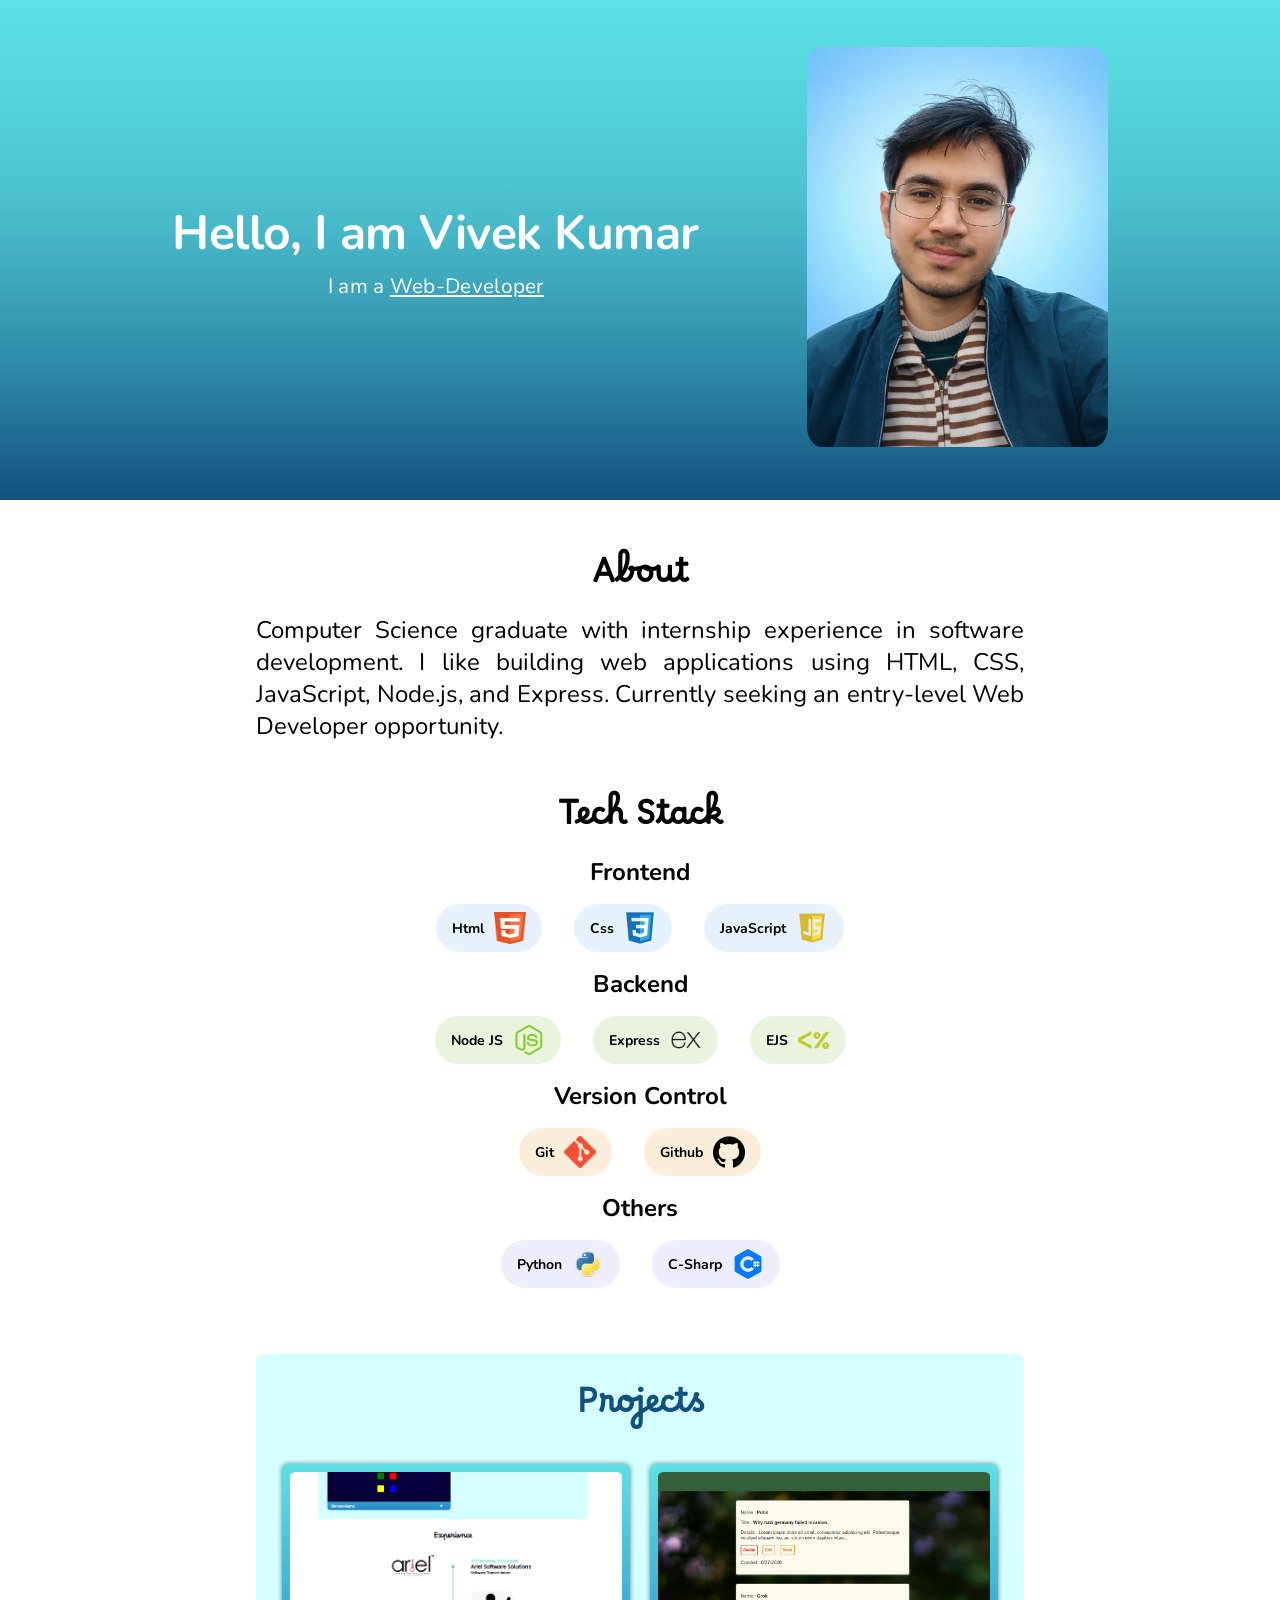
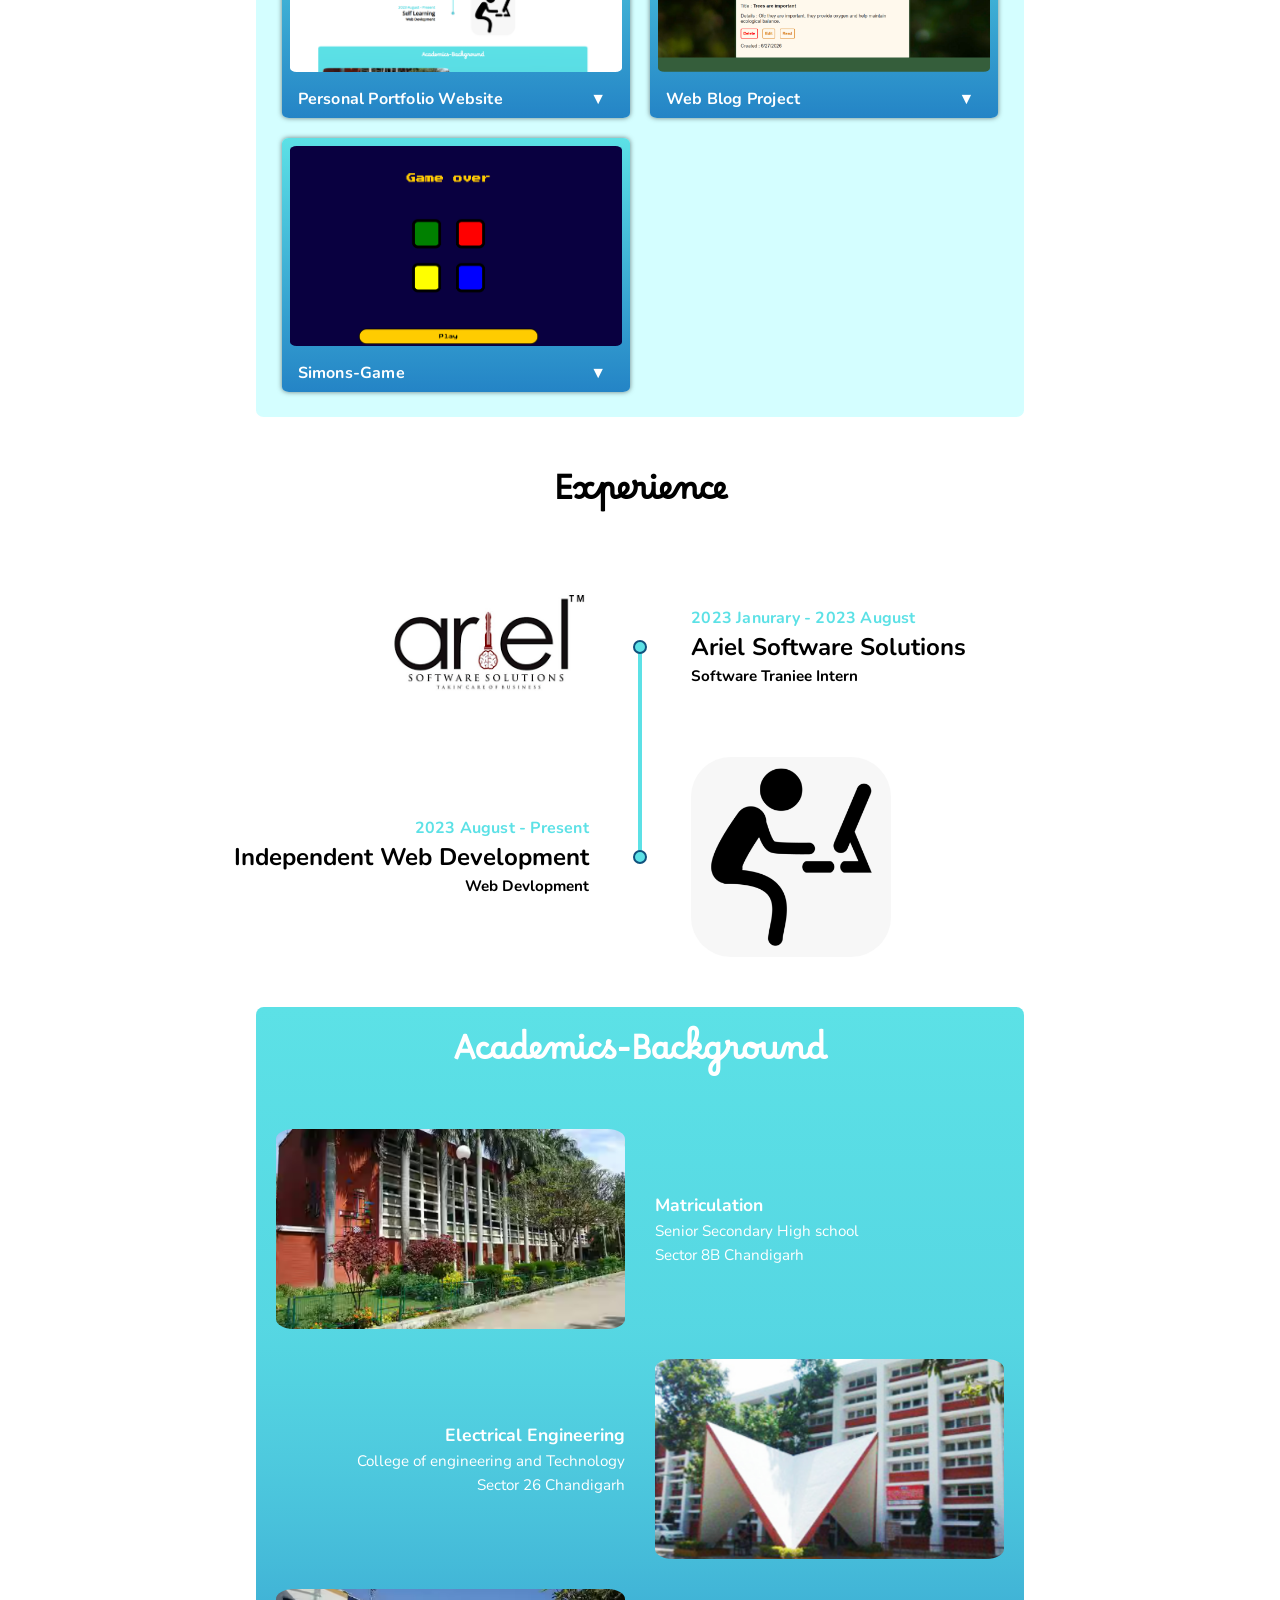
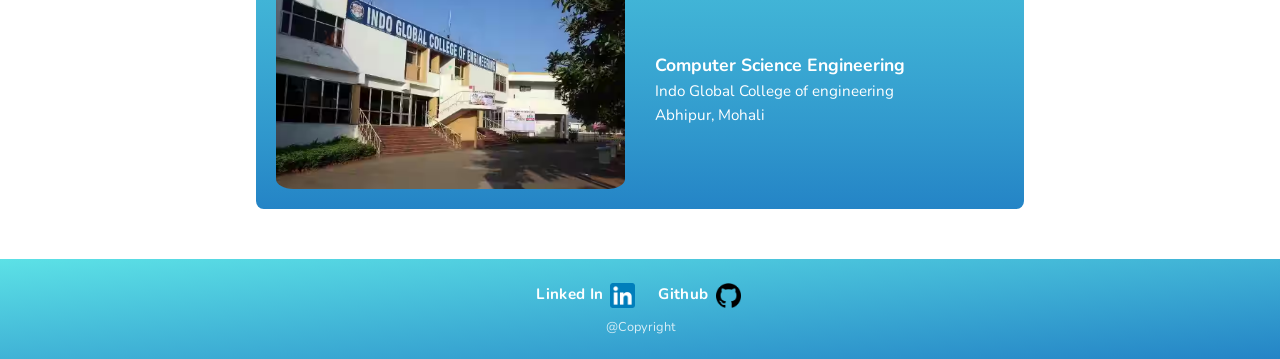
<file: index.html>
<!DOCTYPE html>
<html lang="en">

<head>
    <meta charset="UTF-8">
    <meta name="viewport" content="width=device-width, initial-scale=1.0">
    <meta name="description" content="Vivek Kumar - Web Developer Portfolio" />
    <link rel="preconnect" href="https://fonts.googleapis.com">
    <link rel="preconnect" href="https://fonts.gstatic.com" crossorigin>
    <link href="https://fonts.googleapis.com/css2?family=Caveat&display=swap" rel="stylesheet">
    <link href="https://fonts.googleapis.com/css2?family=Borel&display=swap" rel="stylesheet">
    <link href="https://fonts.googleapis.com/css2?family=Nunito:wght@400;600;700&display=swap" rel="stylesheet">
    <link rel="stylesheet" href="./main.css">
    <title>Vivek Kumar's Portfolio</title>
</head>

<body>
    <div class="header">
        <div>
            <h1>Hello, I am Vivek Kumar</h1>
            <h2>I am a <span class="underline">Web-Developer</span></h2>
        </div>
        <div>
            <img class="profile-picture" src="./Assets/Images/profile-photo.png" alt="Picture of Vivek Kumar" />
        </div>
    </div>
    <section></section>
    <div class="about-section">
        <div class="objective">
            <h1 class="font-family-borel">About</h1>
            <p>
                Computer Science graduate with internship experience in software development. I like building web applications using HTML, CSS, JavaScript, Node.js, and Express. Currently seeking an entry-level Web Developer opportunity.
            </p>
        </div>
        <section></section>
        <div class="skills-box">
        <h1 class="font-family-borel">Tech Stack</h1>
        <h2>Frontend</h2>
        <div class="skills-category">
            <div class="skill-card frontend-card">
            <span class="bold">Html</span>
            <img class="language-logo" src="./Assets/Logo/html-logo.png" alt="Html icon" />
        </div>
        <div class="skill-card frontend-card">
            <span class="bold">Css</span>
            <img class="language-logo" src="./Assets/Logo/css-logo.png" alt="CSS icon" />
        </div>
        <div class="skill-card frontend-card">
            <span class="bold">JavaScript</span>
            <img class="language-logo" src="./Assets/Logo/js-logo.png" alt="JavaScript icon" />
        </div>
        </div>
        <h2>Backend</h2>
        <div class="skills-category">
            <div class="skill-card backend-card">
            <span class="bold">Node JS</span>
            <img class="language-logo" src="./Assets/Logo/nodejs-logo.png" alt="Node JS icon" />
        </div>
        <div class="skill-card backend-card">
            <span class="bold">Express</span>
            <img class="language-logo" src="./Assets/Logo/expressjs-logo.png" alt="Express icon" />
        </div>
        <div class="skill-card backend-card">
            <span class="bold">EJS</span>
            <img class="language-logo" src="./Assets/Logo/ejs-logo.png" alt="EJS icon" />
        </div>
        </div>
        <h2>Version Control</h2>
        <div class="skills-category">
            <div class="skill-card version-control-card">
            <span class="bold">Git</span>
            <img class="language-logo" src="./Assets/Logo/git-logo.png" alt="Git icon" />
        </div>
        <div class="skill-card version-control-card">
            <span class="bold">Github</span>
            <img class="language-logo" src="./Assets/Logo/github-logo.png" alt="Github icon" />
        </div>
        </div>
        <h2>Others</h2>
        <div class="skills-category">
            <div class="skill-card others-card">
            <span class="bold">Python</span>
            <img class="language-logo" src="./Assets/Logo/python-logo.png" alt="Python icon" />
        </div>
        <div class="skill-card others-card">
            <span class="bold">C-Sharp</span>
            <img class="language-logo" src="./Assets/Logo/csharp-logo.png" alt="C-Sharp icon" />
        </div>
        </div>
    </div>
    </div>
    <section></section>
    <div class="projects-container">
        <h1 class="projects-heading font-family-borel">Projects</h1>
        <div class="accordion-card">
            <div class="accordion-image"> <img src="./Assets/Images/project-one.png" alt="Image of portfolio website"></div> 
            <div class="accordion-heading">
                <p>Personal Portfolio Website</p>
                <div class="accordion-button rotate-down">▼</div>
            </div>
            <div class="accordion-details accordion-details-hide">
                <div class="accordion-details-inner">
                    <div class="project-description">
                        <p>Responsive portfolio website built using HTML, CSS, and JavaScript to showcase my projects, technical skills, and background.</p>
                    </div>
                    <div class="project-languages-section">
                        <p>Languages</p>
                        <div class="language-tag html">Html</div>
                        <div class="language-tag css">CSS</div>
                        <div class="language-tag javascript">Javascript</div>
                    </div>
                </div>
            </div>
        </div>
        <div class="accordion-card">
            <div class="accordion-image"> <img src="./Assets/Images/project-webblog.png" alt="Image of web-blog website"></div> 
            <div class="accordion-heading">
                <p>Web Blog Project</p>
                <div class="accordion-button rotate-down">▼</div>
            </div>
            <div class="accordion-details accordion-details-hide">
                <div class="accordion-details-inner">
                    <div class="project-description">
                        <p>
                            Developed a blog application using Node.js and Express with Create, Read, Update, and Delete (CRUD) functionality without a database.
                            <a href="https://vivekkumar-connect-web-blog.onrender.com/">
                                <svg class="link-logo" xmlns="http://www.w3.org/2000/svg" viewBox="0 0 24 24" fill="currentColor">
                                    <path fill-rule="evenodd" d="M19.902 4.098a3.75 3.75 0 0 0-5.304 0l-4.5 4.5a3.75 3.75 0 0 0 1.035 6.037.75.75 0 0 1-.646 1.353 5.25 5.25 0 0 1-1.449-8.45l4.5-4.5a5.25 5.25 0 1 1 7.424 7.424l-1.757 1.757a.75.75 0 1 1-1.06-1.06l1.757-1.757a3.75 3.75 0 0 0 0-5.304Zm-7.389 4.267a.75.75 0 0 1 1-.353 5.25 5.25 0 0 1 1.449 8.45l-4.5 4.5a5.25 5.25 0 1 1-7.424-7.424l1.757-1.757a.75.75 0 1 1 1.06 1.06l-1.757 1.757a3.75 3.75 0 1 0 5.304 5.304l4.5-4.5a3.75 3.75 0 0 0-1.035-6.037.75.75 0 0 1-.354-1Z" clip-rule="evenodd" />
                                </svg>
                            </a>
                        </p>
                    </div>
                    <div class="project-languages-section">
                        <p>Frame Work</p>
                        <div class="language-tag framework">Node Js</div>
                        <div class="language-tag framework">Express</div>
                    </div>
                    <div class="project-languages-section">
                        <p>Languages</p>
                        <div class="language-tag html">Html</div>
                        <div class="language-tag css">CSS</div>
                        <div class="language-tag javascript">Javascript</div>
                    </div>
                </div>
            </div>
        </div>
        <!-- <div class="accordion-card">
            <div class="accordion-image"> <img src="./Assets/Images/project-two.png"></div> 
            <div class="accordion-heading">
                <p>Dice Rolling Game </p>
                <div class="accordion-button rotate-down">▼</div>
            </div>
            <div class="accordion-details accordion-details-hide">
                <div class="accordion-details-inner">
                    <div class="project-description">
                        <p>
                            Game to show about my html, css and javascript understanding by using dynamic dice circles
                            <a href="https://vivekkumar-connect.github.io/Dice-Rolling/">
                                <svg class="link-logo" xmlns="http://www.w3.org/2000/svg" viewBox="0 0 24 24" fill="currentColor">
                                    <path fill-rule="evenodd" d="M19.902 4.098a3.75 3.75 0 0 0-5.304 0l-4.5 4.5a3.75 3.75 0 0 0 1.035 6.037.75.75 0 0 1-.646 1.353 5.25 5.25 0 0 1-1.449-8.45l4.5-4.5a5.25 5.25 0 1 1 7.424 7.424l-1.757 1.757a.75.75 0 1 1-1.06-1.06l1.757-1.757a3.75 3.75 0 0 0 0-5.304Zm-7.389 4.267a.75.75 0 0 1 1-.353 5.25 5.25 0 0 1 1.449 8.45l-4.5 4.5a5.25 5.25 0 1 1-7.424-7.424l1.757-1.757a.75.75 0 1 1 1.06 1.06l-1.757 1.757a3.75 3.75 0 1 0 5.304 5.304l4.5-4.5a3.75 3.75 0 0 0-1.035-6.037.75.75 0 0 1-.354-1Z" clip-rule="evenodd" />
                                </svg>
                            </a>
                        </p>
                    </div>
                    <div class="project-languages-section">
                        <p>Languages -</p>
                        <div class="language-tag html">Html</div>
                        <div class="language-tag css">CSS</div>
                        <div class="language-tag javascript">Javascript</div>
                    </div>
                </div>
            </div>
        </div> -->
        <div class="accordion-card">
            <div class="accordion-image"> <img src="./Assets/Images/project-three.png" alt="Image of Simons-Game website"></div> 
            <div class="accordion-heading">
                <p>Simons-Game</p> 
                <div class="accordion-button rotate-down">▼</div>
            </div>
            <div class="accordion-details accordion-details-hide">
                <div class="accordion-details-inner">
                    <div class="project-description">
                        <p> 
                            Implemented the classic Simon memory game using jQuery, event handling, animations, and sound effects.
                            <a href="https://vivekkumar-connect.github.io/Simons-Game/">
                            <svg class="link-logo" xmlns="http://www.w3.org/2000/svg" viewBox="0 0 24 24" fill="currentColor">
                                <path fill-rule="evenodd" d="M19.902 4.098a3.75 3.75 0 0 0-5.304 0l-4.5 4.5a3.75 3.75 0 0 0 1.035 6.037.75.75 0 0 1-.646 1.353 5.25 5.25 0 0 1-1.449-8.45l4.5-4.5a5.25 5.25 0 1 1 7.424 7.424l-1.757 1.757a.75.75 0 1 1-1.06-1.06l1.757-1.757a3.75 3.75 0 0 0 0-5.304Zm-7.389 4.267a.75.75 0 0 1 1-.353 5.25 5.25 0 0 1 1.449 8.45l-4.5 4.5a5.25 5.25 0 1 1-7.424-7.424l1.757-1.757a.75.75 0 1 1 1.06 1.06l-1.757 1.757a3.75 3.75 0 1 0 5.304 5.304l4.5-4.5a3.75 3.75 0 0 0-1.035-6.037.75.75 0 0 1-.354-1Z" clip-rule="evenodd" />
                            </svg>
                            </a>
                        </p>
                        
                    </div>
                    <div class="project-languages-section">
                        <p>Languages -</p>
                        <div class="language-tag html">Html</div>
                        <div class="language-tag css">CSS</div>
                        <div class="language-tag javascript">JQuery</div>
                    </div>
                </div>
            </div>
        </div>
    </div>
    <section></section>
    <div class="experience">
        <h1 class="experience-header font-family-borel">Experience</h1>
        <div class="experience-container">
            <div class="experience-card">
                <div class="experience-card-logo-box"><img class="experience-card-image" src="./Assets/Logo/ariel.png" alt="image of ariel company logo"/></div>
                <div class="experience-card-timeline turquoise bold"> 2023 Janurary - 2023 August</div>
                <div class="experience-card-details bold"> <p><span style="font-size: 1.5rem;">Ariel Software Solutions</span><br/>Software Traniee Intern</p></div>
            </div>
            <div class="experience-card reverse">
                <div class="experience-card-logo-box"><img class="experience-card-image" src="./Assets/Logo/self-learning.png" alt="image of working person"/></div>
                <div class="experience-card-timeline turquoise bold">2023 August - Present</div>
                <div class="experience-card-details bold"><p><span style="font-size: 1.5rem;">Independent Web Development</span><br/>Web Devlopment</p></div>
            </div>
        </div>
    </div>
    <section></section>
    <div class="education">
        <h2 class="aducation-header font-family-borel" style="color: white;">Academics-Background</h2>
        <div class="education-card">
            <div class="education-image-box">
                <img class="education-image" src="./Assets/Images/school.png" alt="Image of school"/>
            </div>
            <div class="education-details">
                <span class="bold">Matriculation</span>
                <br> Senior Secondary High school
                <br> Sector 8B Chandigarh
            </div>
        </div>
        <div class="education-card row-reverse">
            <div class="education-image-box">
                <img class="education-image" src="./Assets/Images/college-diploma.png" alt="Image of diploma college"/>
            </div>
            <div class="education-details">
                <span class="bold">Electrical Engineering</span>
                <br> College of engineering and Technology
                <br> Sector 26 Chandigarh
                <br>
            </div>
        </div>
        <div class="education-card row">
            <div class="education-image-box">
                <img class="education-image" src="./Assets/Images/college-degree.png"  alt="Image of degree college"/>
            </div>
            <div class="education-details">
                <span class="bold">Computer Science Engineering</span>
                <br> Indo Global College of engineering
                <br> Abhipur, Mohali
            </div>
        </div>
    </div>
    <section></section>
    <div class="footer">
        <div class="link-box">
            <a class="footer-links" href="https://www.linkedin.com/in/vivek-kumar-connect/">Linked In <img class="footer-links-icon" src="./Assets/Logo/linkedin-logo.png" alt="Linkedin icon"/></a>
            <a class="footer-links" href="https://github.com/vivekkumar-connect/">Github <img class="footer-links-icon" src="./Assets/Logo/github-logo.png" alt="Github icon"/></a>
        </div>
        <p>@Copyright</p>
    </div>
    <script src="./index.js"></script>
</body>

</html>
</file>
<file: main.css>
* {
  margin: 0;
  padding: 0;
  box-sizing: border-box;
  font-family: "Nunito", sans-serif;
}
body {
  display: flex;
  flex-direction: column;
  align-items: center;
}
section{
  margin-top: 50px;
}
.font-family-borel{
  font-family: "Borel", sans-serif;
}
.font-family-caveat{
  font-family: "Caveat", cursive;
}
.turquoise {
  color: rgba(92, 225, 230);
}
.dodger-blue {
  color: rgba(36, 132, 198, 1);
}
.bold {
  font-weight: 700;
}
.underline{
  text-decoration: underline;
}
.link-logo{
  height: 1rem;
  color:white;
  padding: 0px .5rem;
}
.header {
  background: linear-gradient(
    to bottom,
    rgba(92, 225, 230),
    65%,
    rgb(16, 81, 125)
  );
  height: 500px;
  width: 100%;
  color: white;
  display: flex;
  flex-direction: row;
  justify-content: space-evenly;
  align-items: center;
  text-align: center;
  padding: 5%;
}
.header h1{
  font-size: 3rem;
  font-weight: 700;
  letter-spacing: -0.5px;
}
.header h2{
  font-size: 1.3rem;
  font-weight: 400;
  margin-top: 0.4rem;
  letter-spacing: 0.3px;
}
.profile-picture {
  height: 400px;
  border-radius: 5%;
}
.projects-container{
  background:rgb(212, 254, 255);
  border-radius: 1%;
  width: 60%;
  display: grid;
  padding: 2%;
  gap:20px;
  grid-template-columns: 1fr 1fr;
}
.projects-heading{
  grid-column: span 2;
  text-align: center;
  color: rgb(16, 81, 125);
}
.about-section{
  width: 60%;
  display: flex;
  flex-direction: column;
  align-items: center;
}
.about-section h1, h3{
  text-align: center;
}
.objective > p {
  text-align: justify;
  font-size: 1.5rem;
}
.skills-box {
  display: flex;
  flex-direction: column;
  justify-content: center;
  align-items: center;
  text-align: center;
}
.skill-card{
  display: inline-flex;
  align-items: center;
  padding: .5rem 1rem;
  border-radius: 999px;
  font-size: 14px;
}
.frontend-card {
  background: #E6F1FB;
}
.backend-card {
  background: #EAF3DE;
}
.version-control-card{
  background: #FAEEDA;
}
.others-card {
  background: #EEEDFE;
}
.skills-section{
  display: flex;
  flex-direction: column;
}
.skills-category{
  display: flex;
  justify-content: center;
  flex-wrap: wrap;
  gap:2rem;
  padding: 1rem 0;
}
.language-logo {
  height: 2rem;
  width: 2rem;
  margin-left: 10px;
}
/* adding linearGradient is giving very good result in opening and closing lol */
.accordion-card{
  box-shadow: 0 0 5px rgba(0,0,0,0.5);
  border-radius: 2%;
  background: linear-gradient(
    to bottom,
    rgba(92, 225, 230),
    50%,
    rgba(36, 132, 198, 1)
  ); 
  border-radius:2%;
  overflow: hidden;
  height: max-content;
}
.accordion-image{
  position:relative;
  padding: .5rem;
}
.accordion-image img{
    width:100%;
    height:200px;
    border-radius: 2%;
    object-fit:cover;
    display:block;
}

.accordion-heading{
    display:flex;
    justify-content:space-between;
    align-items:center;
    padding: 0.5rem 1rem ;
    color: white;
    user-select: none;
    font-size: 1rem;
    font-weight: 700;
    letter-spacing: 0.2px;
}
.accordion-button{
  display: flex;
  justify-content: center;
  align-items: center;
  width: 10%;
}
.accordion-details-hide {
    overflow: hidden;
    max-height: 0px;
    transition: max-height 0.3s ease;
}
/* max height will be added through js */
.accordion-details-show{
    overflow: hidden;
    transition: max-height 0.3s ease;
}

.accordion-details-inner{
  padding: 0 1rem;
  font-size: 0.9rem;
  line-height: 1.6;
  color:white;
}
.accordion-details-inner > *{
  border-top: 1px solid rgb(212, 254, 255);
  padding: .5rem 0px;
}
.language-tag{
  display: inline-block;
  border: 1px solid currentColor;
  border-radius: 10px;
  padding: 0px .5rem;
  margin: .1rem .2rem;
  user-select: none;
  font-weight: 700;
  font-size: 0.78rem;
  letter-spacing: 0.3px;
  opacity: 85%;
}
.html{
    background:#ff8a65;
    color: #5a1a00;
}
.css{
    background:#64b5f6;
    color: #003070;
}
.javascript{
    background:#ffd54f;
    color: #3d2800;
}
.python{
    background:#4fc3f7;
    color: #002d40;
}
.framework{
    background:#9575cd;
    color: #1a0040;
}
.rotate-up{
    transform: rotate(180deg);
    transition: transform 0.3s;
}
.rotate-down{
    transform: rotate(0deg);
    transition: transform 0.3s;
}
.experience{
  display: flex;
  flex-direction: column;
  align-items: center;
  width: 100%;
}
.experience-header{
  font-size: 2rem;
  margin-bottom: 1rem;
}
.experience-container{
  position: relative;
  width: 100%;
  display: flex;
  flex-direction: column;
  align-items: center;
  gap:10px;
}
.experience-card{
  display: grid;
  height: 200px;
  position: relative;
  grid-template-columns: 1fr 1fr;
  /* grid-template-rows: 1fr 1.5fr; */
  width: 80%;
  position: relative;
}
/* image box take tow rows  */
.experience-card-logo-box{
  grid-row: span 2;
}
/* image box in revese card take right side of column while being 1st in html element */
.reverse .experience-card-logo-box{
  grid-area: 1/2/3/3;
}
/* idk why .experience-card > div was not letting overide in below .class .class selector witout !imporatant */
.experience-card-details, .experience-card-logo-box, .experience-card-timeline{
  display: flex;
  justify-content: center;
  position: relative;
}
/* right side content */
.experience-card-timeline, .experience-card-details, .reverse .experience-card-logo-box{
  justify-content: flex-start;
  padding: 0 0 0 10%;
}
/* left side content  */
.reverse .experience-card-details, .reverse .experience-card-timeline, .experience-card-logo-box{
  justify-content: end;
  padding: 0 10% 0 0;
  text-align: right;
}
.experience-card-timeline{
  align-items: flex-end;
  letter-spacing: 0.2px;
}
.experience-card-details{
  font-size: 0.95rem;
  line-height: 1.5;
}
.experience-card-details p span{
  font-size: 1.4rem;
  font-weight: 700;
}
.experience-card-image{
  height: 200px;
  width: 200px;
  object-fit: cover;
  border-radius: 20%;
}
/* line wrt card center */
.experience-container::before{
  content: "";
  width: 4px;
  background-color: rgba(92, 225, 230);
  position: absolute;
  top:100px;
  bottom: 100px;
  left: 50%;
  transform: translate(-50%, 0);
}
/* making experice card dots wrt cards center */
.experience-card::before{
  position: absolute;
  content: "";
  width: 10px;
  height: 10px;
  background-color: rgba(92, 225, 230);
  border: 2px solid rgb(16, 81, 125);
  border-radius: 50%;
  transform: translate(-50%, -50%);
  top:50%;
  left: 50%;
}

.education {
  background: linear-gradient(
    to bottom,
    rgba(92, 225, 230),
    75%,
    rgba(36, 132, 198, 1)
  );
  display: flex;
  flex-direction: column;
  align-items: center;
  border-radius: 1%;
  width: 60%;
  padding: 20px;
}
.aducation-header{
  font-size: 2rem;
  margin-bottom: 0.5rem;
}
.education-card {
  display: flex;
  align-items: center;
  color: white;
  width: 100%;
  font-size: 0.95rem;
  line-height: 1.6;
}
.education-card .bold{
  font-size: 1.1rem;
}
.education-image-box,
.education-details {
  flex: 1;
  width: 100%;
}
.row {
  flex-direction: row;
}
.row-reverse {
  flex-direction: row-reverse;
  text-align: right;
}
.education-image {
  width: 100%;
  height: 200px;
  object-fit: cover;
  display: block;
  border-radius: 5%;
}

.footer {
  height: 100px;
  width: 100%;
  display: flex;
  flex-direction: column;
  justify-content: center;
  align-items: center;
  color: rgb(255, 255, 255);
  background: linear-gradient(
    to bottom right,
    rgba(92, 225, 230),
    rgba(36, 132, 198, 1)
  );
}
.footer p{
  font-size: 0.8rem;
  font-weight: 400;
  opacity: 0.8;
}
.link-box {
  display: flex;
  flex-direction: row;
  justify-content: center;
  align-items: center;
  padding-bottom: 10px;
}
.footer-links-icon {
  height: 25px;
  padding: 0px 3px;
  vertical-align: middle;
}
.footer-links {
  text-decoration: none;
  padding: 0px 10px;
  color: rgb(255, 255, 255);
  font-weight: 700;
  font-size: 0.95rem;
  letter-spacing: 0.3px;
}
@media (max-width: 768px) {
  .header {
    flex-direction: column;
    width: 100%;
    height: auto;
    gap: 50px;
  }
  .header h1 {
    font-size: 3rem;
  }
  .profile-picture {
    aspect-ratio: 1;
    border-radius: 50%;
    height: 150px;
    object-fit: cover;
    border: 2px solid antiquewhite;
  }
  .about-section{
    width: 80%;
  }
  .accordion-image img{
    height: 150px;
  }
  .education {
    width: 80%;
    align-items: center;
    gap: 20px;
  }
  .education-card {
    flex-direction: column;
    width: 90%;
    gap: 5px;
    align-items: center;
    text-align: center;
  }
  .projects-container{
    width: 80%;
    grid-template-columns: 1fr;
    padding: 6%;
  }
  .projects-heading{
    grid-column: span 1;
  }
  .experience-header{
    width: 80%;
    padding: 0 0 0 10%; 
  }
  .experience-container{
    width: 80%;
    gap: 30px;
  }
  .experience-card{
    display: flex;
    flex-direction: column;
    height: auto;
  }
  /* check specificity values, why i have to add 2 classes (revese + element class) */
  /* because jidhar bhi upar .reverse .class { css } vo sirf .class { css } se overid nhi hogi without important */
  .experience-card-logo-box, .experience-card-timeline, .experience-card-details,
  .reverse .experience-card-logo-box, .reverse .experience-card-timeline,.reverse .experience-card-details{
    justify-content: flex-start;
    padding: 0 0 0 10%; 
    text-align: left;
  }
  .experience-card-image{
  height: 100px;
  width: 100px;
  border-radius: 20%;
  }
  .experience-card-timeline::before{
  position: absolute;
  content: "";
  width: 10px;
  height: 10px;
  background-color: rgba(92, 225, 230);
  border: 2px solid rgb(16, 81, 125);
  border-radius: 50%;
  transform: translate(-50%, -50%);
  top:50%;
  left: 0px
}
  /* line height changes wrt new dots that are aligned wrt timeline element */
  .experience-container::before{
    left: 10%;
    top : var(--first-timeline-center);
    height: var(--timeline-line-height);
  }
  .experience-card::before{
    display: none;
  }

}

@media (min-width: 768px) and (max-width: 1024px) {
  .header {
    text-align: left;
  }
  .education {
    gap: 20px;
  }
  .education-card {
    gap: 20px;
  }
}
@media (min-width: 1025px) {
  .education {
    gap: 30px;
  }
  .education-card {
    gap: 30px;
  }
}
</file>
